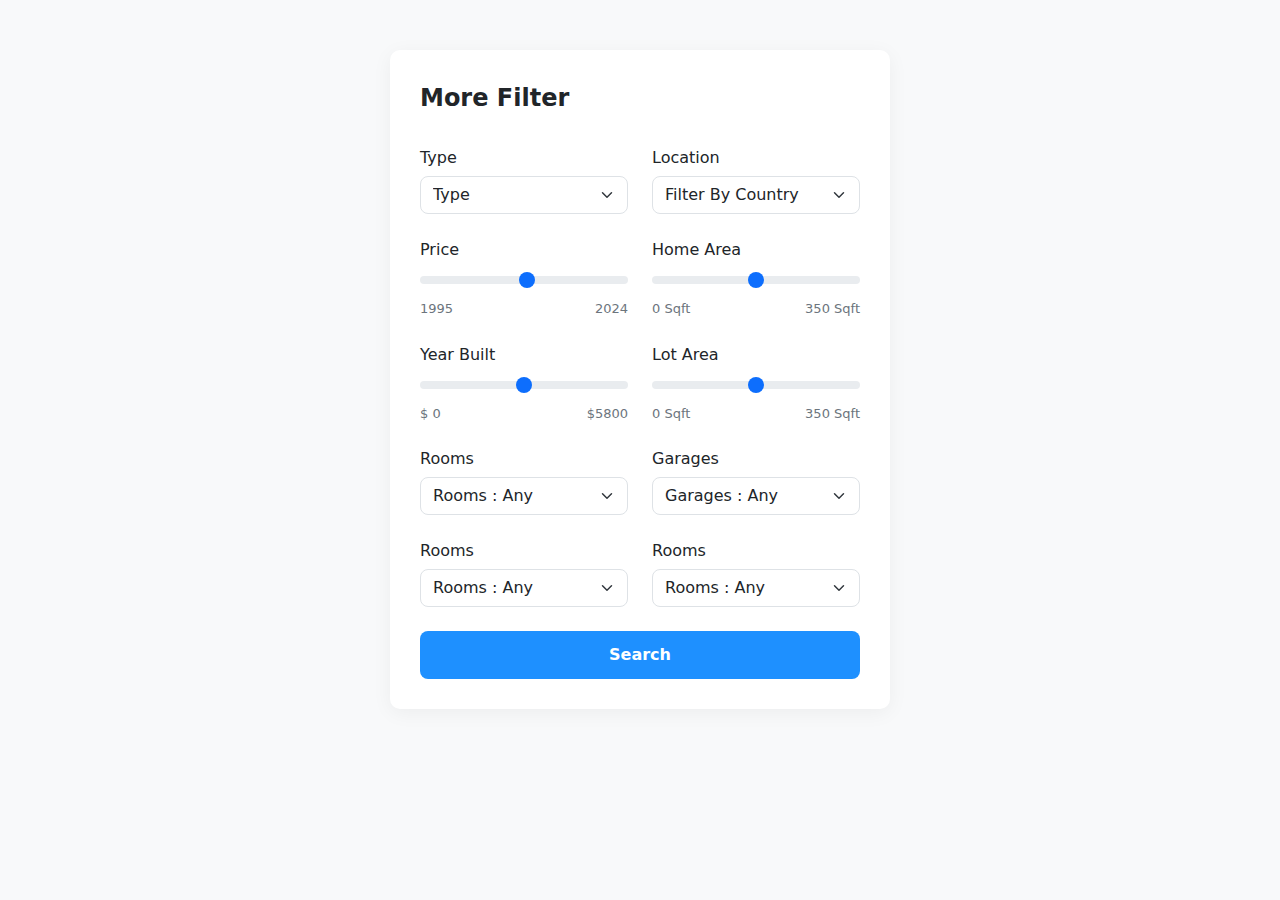
<file: morefilter.html>
<!DOCTYPE html>
<html lang="en">
  <head>
    <meta charset="UTF-8" />
    <title>More Filter</title>
    <meta name="viewport" content="width=device-width, initial-scale=1" />
    <!-- Bootstrap 5 CDN -->
    <link
      href="https://cdn.jsdelivr.net/npm/bootstrap@5.3.3/dist/css/bootstrap.min.css"
      rel="stylesheet"
    />
    <style>
      body {
        background-color: #f8f9fa;
      }

      .filter-container {
        max-width: 500px;
        margin: 50px auto;
        background: #fff;
        border-radius: 10px;
        padding: 30px;
        box-shadow: 0 4px 20px rgba(0, 0, 0, 0.05);
      }

      .filter-title {
        font-weight: bold;
        font-size: 24px;
        margin-bottom: 30px;
      }

      .form-label {
        font-weight: 500;
        margin-bottom: 6px;
      }

      .range-labels {
        display: flex;
        justify-content: space-between;
        font-size: 13px;
        color: #6c757d;
      }

      .btn-search {
        background-color: #1e90ff;
        color: white;
        padding: 12px 36px;
        font-weight: bold;
        border-radius: 8px;
        border: none;
        width: 100%;
        font-size: 16px;
      }

      .btn-search:hover {
        background-color: #157bd1;
      }

      select.form-select {
        border-radius: 8px;
      }

      input[type="range"] {
        width: 100%;
      }

      @media (max-width: 768px) {
        .row > div {
          margin-bottom: 20px;
        }
      }
    </style>
  </head>
  <body>
    <div class="filter-container">
      <div class="filter-title">More Filter</div>

      <form>
        <div class="row g-4">
          <div class="col-md-6">
            <label class="form-label">Type</label>
            <select class="form-select">
              <option selected>Type</option>
            </select>
          </div>
          <div class="col-md-6">
            <label class="form-label">Location</label>
            <select class="form-select">
              <option selected>Filter By Country</option>
            </select>
          </div>

          <div class="col-md-6">
            <label class="form-label">Price</label>
            <input type="range" min="1995" max="2024" class="form-range" />
            <div class="range-labels"><span>1995</span><span>2024</span></div>
          </div>

          <div class="col-md-6">
            <label class="form-label">Home Area</label>
            <input type="range" min="0" max="350" class="form-range" />
            <div class="range-labels">
              <span>0 Sqft</span><span>350 Sqft</span>
            </div>
          </div>

          <div class="col-md-6">
            <label class="form-label">Year Built</label>
            <input type="range" min="0" max="5800" class="form-range" />
            <div class="range-labels"><span>$ 0</span><span>$5800</span></div>
          </div>

          <div class="col-md-6">
            <label class="form-label">Lot Area</label>
            <input type="range" min="0" max="350" class="form-range" />
            <div class="range-labels">
              <span>0 Sqft</span><span>350 Sqft</span>
            </div>
          </div>

          <div class="col-md-6">
            <label class="form-label">Rooms</label>
            <select class="form-select">
              <option selected>Rooms : Any</option>
            </select>
          </div>

          <div class="col-md-6">
            <label class="form-label">Garages</label>
            <select class="form-select">
              <option selected>Garages : Any</option>
            </select>
          </div>

          <div class="col-md-6">
            <label class="form-label">Rooms</label>
            <select class="form-select">
              <option selected>Rooms : Any</option>
            </select>
          </div>

          <div class="col-md-6">
            <label class="form-label">Rooms</label>
            <select class="form-select">
              <option selected>Rooms : Any</option>
            </select>
          </div>
        </div>

        <div class="mt-4">
          <button type="submit" class="btn-search">Search</button>
        </div>
      </form>
    </div>

    <!-- Bootstrap JS -->
    <script src="https://cdn.jsdelivr.net/npm/bootstrap@5.3.3/dist/js/bootstrap.bundle.min.js"></script>
  </body>
</html>
</file>
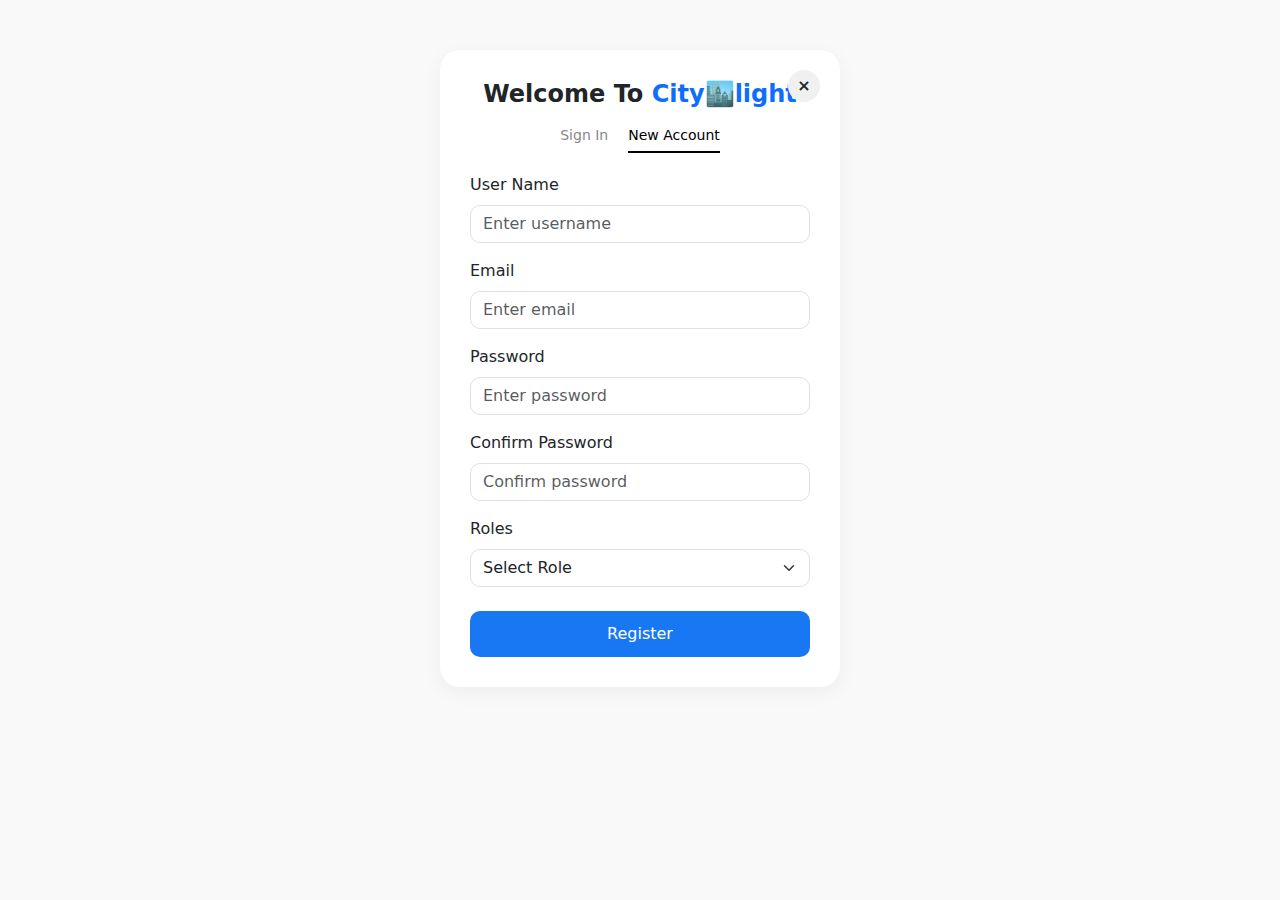
<file: signin.html>
<!DOCTYPE html>
<html lang="en">
<head>
  <meta charset="UTF-8">
  <meta name="viewport" content="width=device-width, initial-scale=1">
  <title>Register - Citylight</title>
  <!-- Bootstrap CSS -->
  <link href="https://cdn.jsdelivr.net/npm/bootstrap@5.3.3/dist/css/bootstrap.min.css" rel="stylesheet">
  <style>
    body {
      background-color: #f9f9f9;
    }
    .form-container {
      max-width: 400px;
      margin: 50px auto;
      background: white;
      border-radius: 20px;
      padding: 30px;
      box-shadow: 0 5px 20px rgba(0,0,0,0.05);
    }
    .tab-links {
      display: flex;
      gap: 20px;
      font-weight: 500;
      font-size: 14px;
      color: #888;
      margin-bottom: 20px;
    }
    .tab-links .active {
      color: black;
      border-bottom: 2px solid black;
      padding-bottom: 5px;
    }
    .form-control {
      border-radius: 10px;
    }
    .form-select {
      border-radius: 10px;
    }
    .btn-register {
      background-color: #1877f2;
      color: white;
      border-radius: 10px;
      padding: 10px;
      font-weight: 500;
    }
    .close-btn {
      position: absolute;
      right: 20px;
      top: 20px;
      background: #f0f0f0;
      border-radius: 50%;
      width: 32px;
      height: 32px;
      display: flex;
      align-items: center;
      justify-content: center;
      font-weight: bold;
      cursor: pointer;
    }
  </style>
</head>
<body>

  <div class="form-container position-relative">
    <div class="close-btn">×</div>
    <h4 class="mb-3 fw-bold text-center">Welcome To <span class="text-primary">City🏙light</span></h4>
    
    <div class="tab-links justify-content-center">
      <div>Sign In</div>
      <div class="active">New Account</div>
    </div>

    <form>
      <div class="mb-3">
        <label for="username" class="form-label">User Name</label>
        <input type="text" class="form-control" id="username" placeholder="Enter username">
      </div>
      <div class="mb-3">
        <label for="email" class="form-label">Email</label>
        <input type="email" class="form-control" id="email" placeholder="Enter email">
      </div>
      <div class="mb-3">
        <label for="password" class="form-label">Password</label>
        <input type="password" class="form-control" id="password" placeholder="Enter password">
      </div>
      <div class="mb-3">
        <label for="confirm" class="form-label">Confirm Password</label>
        <input type="password" class="form-control" id="confirm" placeholder="Confirm password">
      </div>
      <div class="mb-4">
        <label for="role" class="form-label">Roles</label>
        <select class="form-select" id="role">
          <option selected disabled>Select Role</option>
          <option value="user">User</option>
          <option value="admin">Admin</option>
        </select>
      </div>
      <button type="submit" class="btn btn-register w-100">Register</button>
    </form>
  </div>

  <!-- Bootstrap JS -->
  <script src="https://cdn.jsdelivr.net/npm/bootstrap@5.3.3/dist/js/bootstrap.bundle.min.js"></script>
  <script src="./js/signin.js"></script>
</body>
</html>
</file>
